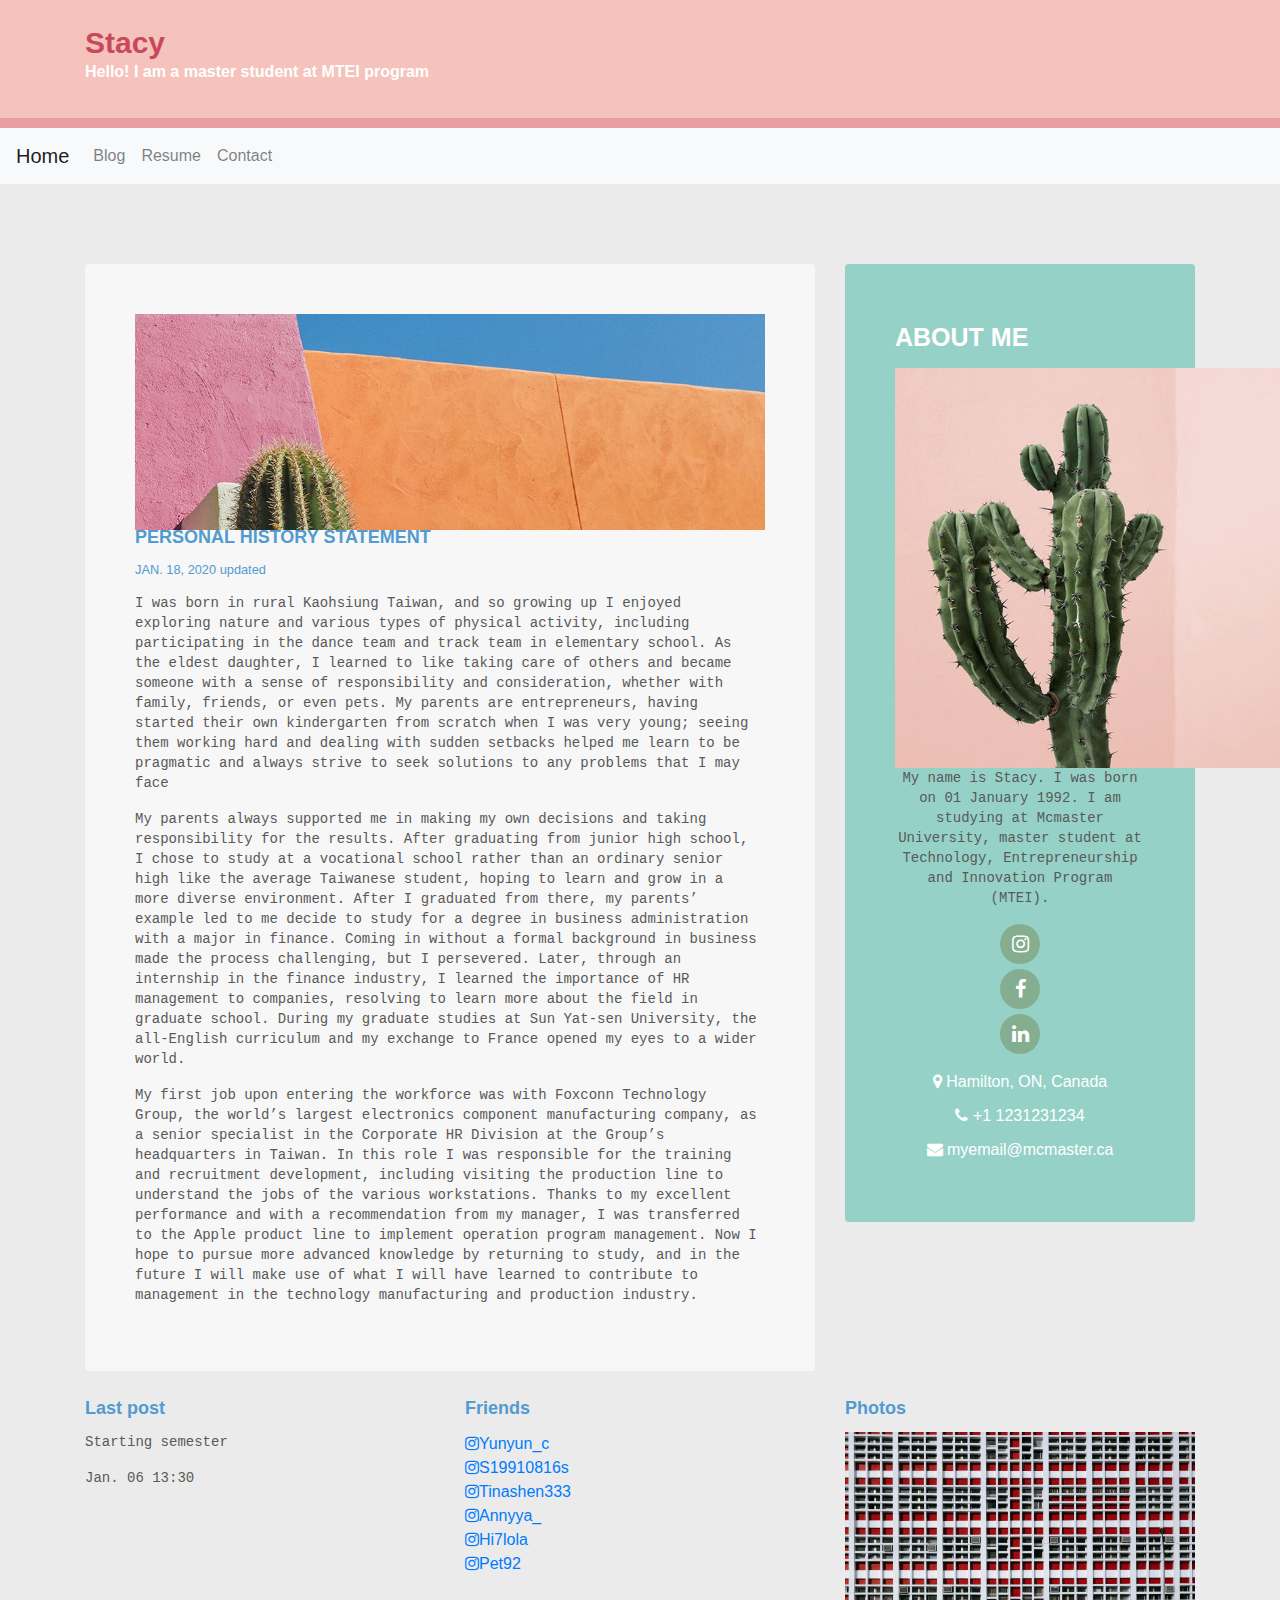
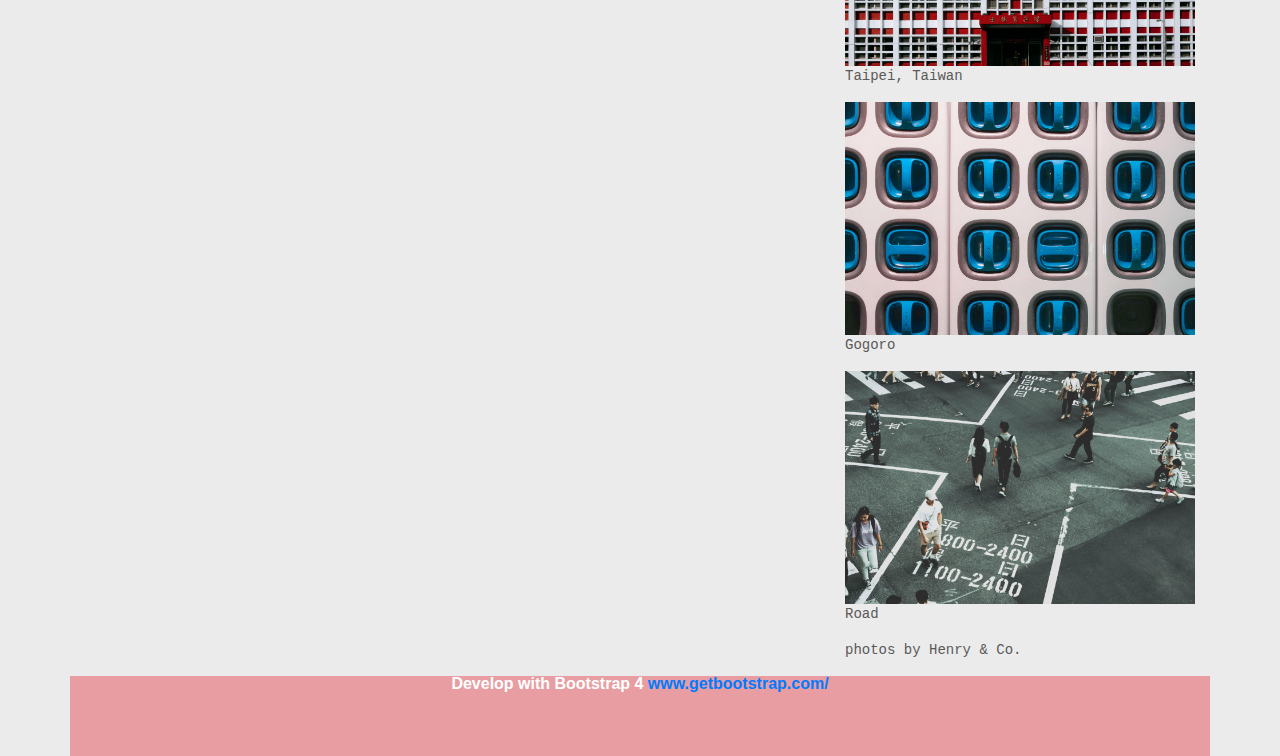
<file: index.html>
<!doctype html>
<html lang="en">
  <head>
    <!-- Required meta tags -->
    <meta charset="utf-8">
    <meta name="viewport" content="width=device-width, initial-scale=1, shrink-to-fit=no">
    <title>Stacy's resume</title>

    <!-- Bootstrap CSS -->
    <link rel="stylesheet" href="https://stackpath.bootstrapcdn.com/bootstrap/4.4.1/css/bootstrap.min.css" integrity="sha384-Vkoo8x4CGsO3+Hhxv8T/Q5PaXtkKtu6ug5TOeNV6gBiFeWPGFN9MuhOf23Q9Ifjh" crossorigin="anonymous">
	
	<!-- Template CSS -->
	<link href="assets/css/style.css" rel="stylesheet">
	<link href="http://maxcdn.bootstrapcdn.com/font-awesome/4.2.0/css/font-awesome.min.css" rel="stylesheet">

	

</head>
<body>
	<!--header-->
	<header class="header">
		<div class="container">
			<h1><i class="fa fa-blog"></i>Stacy</h1> 
		<h4>Hello! I am a master student at MTEI program</h4>			
		 </div>

	</header>

<nav class="navbar navbar-expand-sm bg-light navbar-light ">
  <a class="navbar-brand" href="#">Home</a>
  <button class="navbar-toggler" type="button" data-toggle="collapse" data-target="#collapsibleNavbar">
    <span class="navbar-toggler-icon"></span>
  </button>
  <div class="collapse navbar-collapse" id="collapsibleNavbar">
    <ul class="navbar-nav">
      <li class="nav-item">
        <a class="nav-link" href="#">Blog</a>
      </li>
      <li class="nav-item">
        <a class="nav-link" href="resume.html">Resume</a>
      </li>
      <li class="nav-item">
        <a class="nav-link" href="contact.html">Contact</a>
      </li>    
    </ul>
  </div>  
</nav>


	<!--main content-->
	<div class="main-content">
		<div class="container">	
	        <div class="row">
				<div class="content col-md-8 col-sm-12 col-xs-12 col-xl-8">
					<div class="section-block">
						<div class="tab-content">
							<div role="tabpanel" class="tab-pane active" id="about">
								<div class="about-information">
									<img class="img-fluid" src="assets/img/colorful-wall.jpg" alt="Chania" height="200">
									  <br>
									<h3 class="text-uppercase"> Personal History Statement</h3>
									<h3 class="small"> JAN. 18, 2020 updated</h3>
									<p>I was born in rural Kaohsiung Taiwan, and so growing up I enjoyed exploring nature and various types of physical activity, including participating in the dance team and track team in elementary school. As the eldest daughter, I learned to like taking care of others and became someone with a sense of responsibility and consideration, whether with family, friends, or even pets. My parents are entrepreneurs, having started their own kindergarten from scratch when I was very young; seeing them working hard and dealing with sudden setbacks helped me learn to be pragmatic and always strive to seek solutions to any problems that I may face</p>
									<p>My parents always supported me in making my own decisions and taking responsibility for the results. After graduating from junior high school, I chose to study at a vocational school rather than an ordinary senior high like the average Taiwanese student, hoping to learn and grow in a more diverse environment. After I graduated from there, my parents’ example led to me decide to study for a degree in business administration with a major in finance. Coming in without a formal background in business made the process challenging, but I persevered. Later, through an internship in the finance industry, I learned the importance of HR management to companies, resolving to learn more about the field in graduate school. During my graduate studies at Sun Yat-sen University, the all-English curriculum and my exchange to France opened my eyes to a wider world.</p>
									<p>My first job upon entering the workforce was with Foxconn Technology Group, the world’s largest electronics component manufacturing company, as a senior specialist in the Corporate HR Division at the Group’s headquarters in Taiwan. In this role I was responsible for the training and recruitment development, including visiting the production line to understand the jobs of the various workstations. Thanks to my excellent performance and with a recommendation from my manager, I was transferred to the Apple product line to implement operation program management. Now I hope to pursue more advanced knowledge by returning to study, and in the future I will make use of what I will have learned to contribute to management in the technology manufacturing and production industry.</p>
								</div>
							</div>
							
						</div>
					</div>
				</div>
			
			<div class="content col-md-4 col-sm-12 col-xs-12 col-xl-4">
					<div class="section-block summary">
						<h1 class="section-title">ABOUT ME</h1>
						<div class="profile-contents">
							<img src="assets/img/CACTUS.jpg" width="400" height="400">
							<p>My name is Stacy. I was born on 01 January 1992. I am studying at Mcmaster University, master student at Technology, Entrepreneurship and Innovation Program (MTEI).


							</p>
							<ul class="list-inline">
								<li><a href="https://www.instagram.com/start_uppps/"><i class="fa fa-instagram"></i></a></li>
								<li><a href="#"><i class="fa fa-facebook"></i></a></li>
								<li><a href="www.linkedin.com/in/chih-ting-chaing"><i class="fa fa-linkedin"></i></a></li>
								
							</ul>
							<h2><span class="fa fa-map-marker"></span> Hamilton, ON, Canada</h2>
							<h2><span class="fa fa-phone"></span> +1 1231231234 </h2>
							<h2><span class="fa fa-envelope"></span> myemail@mcmaster.ca </h2>
							
						</div>
						
         </div>
					
			</div>
		

	<div class="container">
		<div class="row">
        <div class="col-sm-4 col-xl-4 col-md-4">
        	<h3>Last post</h3>
          <div class="well">
            <p>Starting semester</p>
            <p>Jan. 06 13:30</p> 
      
          </div>
        </div>
        <div class="col-sm-4 col-xl-4 col-md-4">
          <div class="well">
          	<h3>Friends</h3>
            <ul class="list-unstyled">
								<li><a href="https://www.instagram.com/lelepons/"><i class="fa fa-instagram"></i>Yunyun_c</a></li>
								<li><a href="https://www.instagram.com/yuuukiiinaaa/"><i class="fa fa-instagram"></i>S19910816s</a></li>
								<li><a href="https://www.instagram.com/jacquelinef143/"><i class="fa fa-instagram"></i>Tinashen333</a></li>
								<li><a href="https://www.instagram.com/gemmastyles/"><i class="fa fa-instagram"></i>Annyya_</a></li>
								<li><a href="https://www.instagram.com/itsrossa910/"><i class="fa fa-instagram"></i>Hi7lola</a></li>
								<li><a href="https://www.instagram.com/charlottegshore/"><i class="fa fa-instagram"></i>Pet92</a></li>
							</ul>
          </div>
        </div>
        <div class="col-sm-4 col-xl-4 col-md-4">
        	<h3>Photos</h3>
       
            <img class="img-fluid" src="assets/img/base.jpg" width="350" height="350">
            <p>Taipei, Taiwan</p> 
            <img class="img-fluid" src="assets/img/blue.jpg" width="350" height="350">
            <p>Gogoro</p>
            <img class="img-fluid" src="assets/img/people.jpg" width="350" height="350">
             <p>Road</p> 
            <p>photos by Henry & Co.</p>
        
        </div>
      </div>
         </div>
						

			
	

	<footer class="container-fluid bg-4 text-center">
  <h4>Develop with Bootstrap 4 <a href="https://getbootstrap.com/">www.getbootstrap.com/</a></h4> 
</footer>

<script src="https://code.jquery.com/jquery-3.4.1.slim.min.js" integrity="sha384-J6qa4849blE2+poT4WnyKhv5vZF5SrPo0iEjwBvKU7imGFAV0wwj1yYfoRSJoZ+n" crossorigin="anonymous"></script>
    <script src="https://cdn.jsdelivr.net/npm/popper.js@1.16.0/dist/umd/popper.min.js" integrity="sha384-Q6E9RHvbIyZFJoft+2mJbHaEWldlvI9IOYy5n3zV9zzTtmI3UksdQRVvoxMfooAo" crossorigin="anonymous"></script>
    <script src="https://stackpath.bootstrapcdn.com/bootstrap/4.4.1/js/bootstrap.min.js" integrity="sha384-wfSDF2E50Y2D1uUdj0O3uMBJnjuUD4Ih7YwaYd1iqfktj0Uod8GCExl3Og8ifwB6" crossorigin="anonymous"></script>
  </body>
</html>
</file>
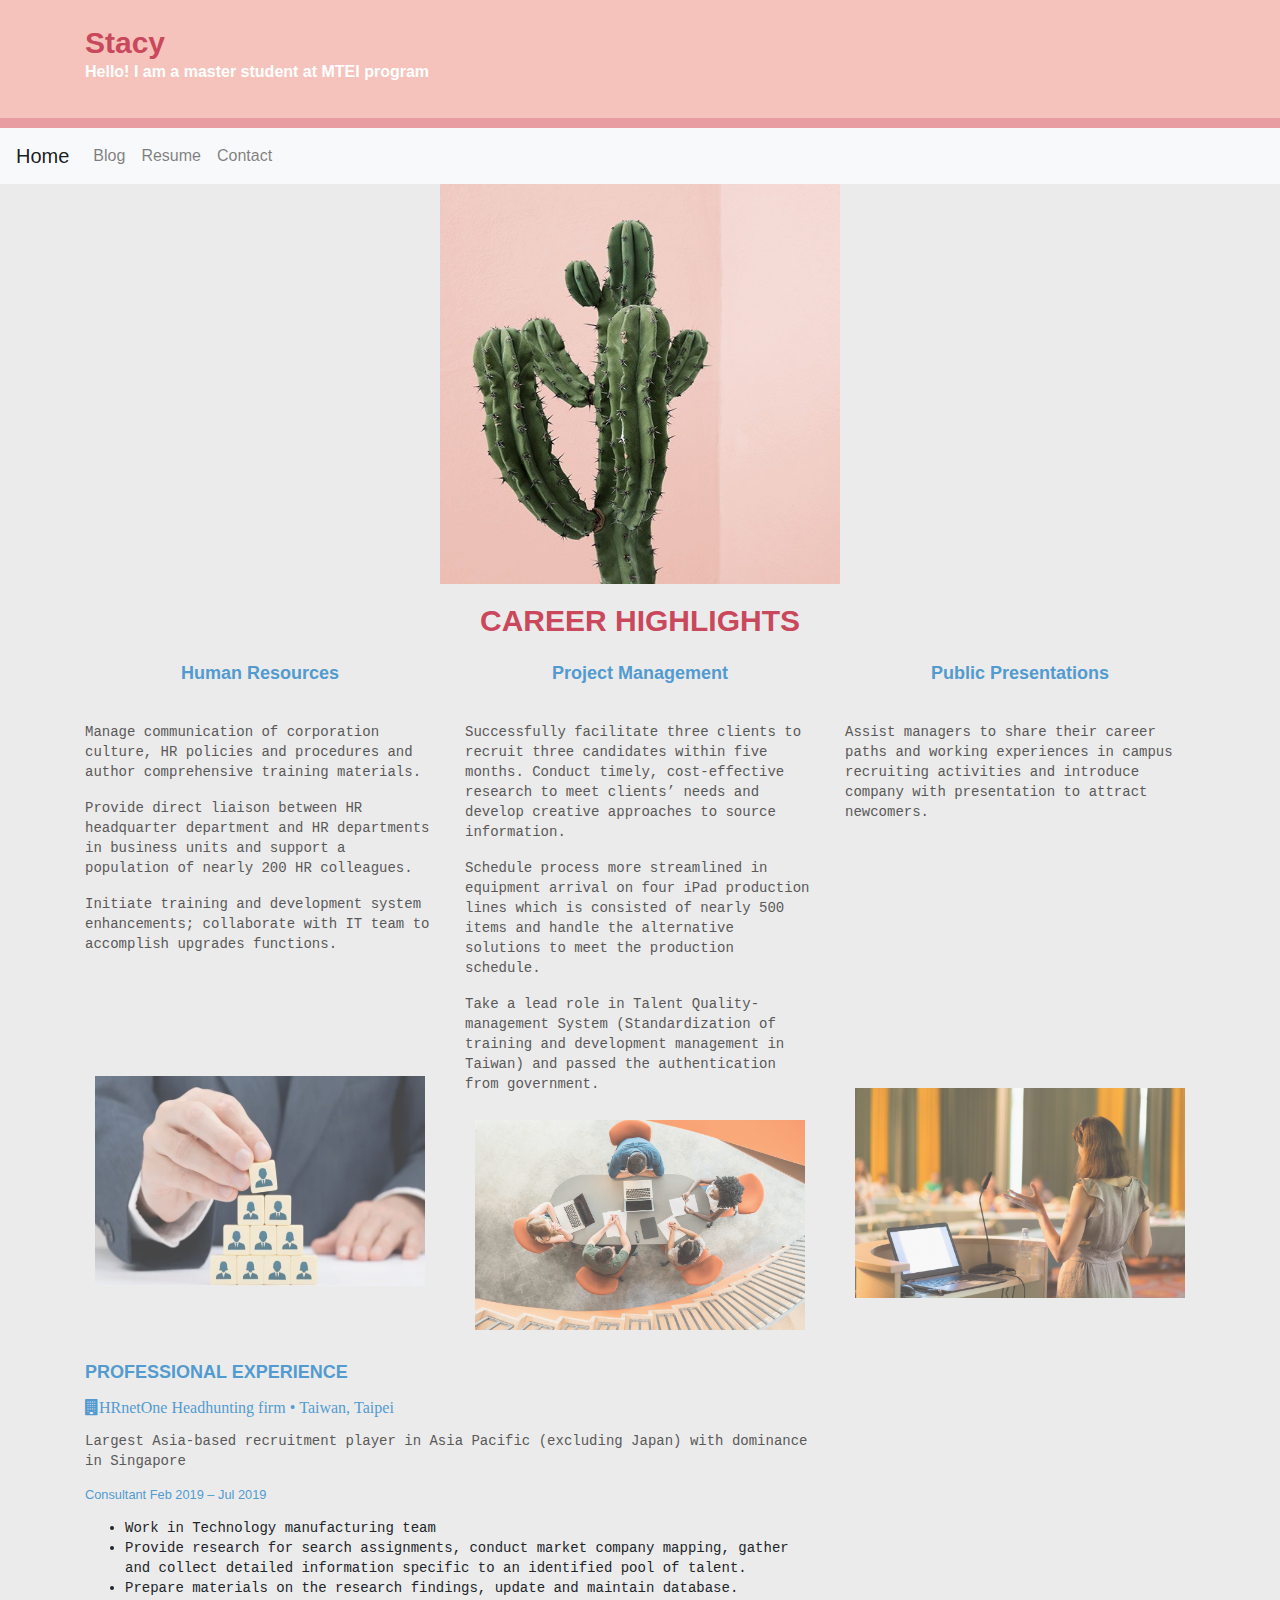
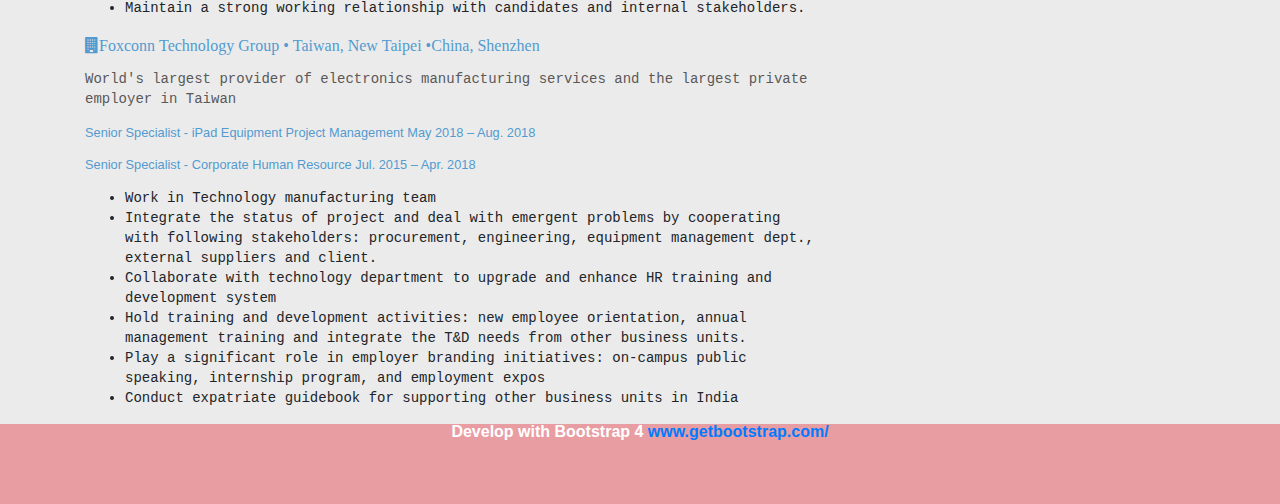
<file: resume.html>
<!doctype html>
<html lang="en">
  <head>
    <!-- Required meta tags -->
    <meta charset="utf-8">
    <meta name="viewport" content="width=device-width, initial-scale=1, shrink-to-fit=no">
    <title>Stacy's resume</title>

    <!-- Bootstrap CSS -->
    <link rel="stylesheet" href="https://stackpath.bootstrapcdn.com/bootstrap/4.4.1/css/bootstrap.min.css" integrity="sha384-Vkoo8x4CGsO3+Hhxv8T/Q5PaXtkKtu6ug5TOeNV6gBiFeWPGFN9MuhOf23Q9Ifjh" crossorigin="anonymous">
	
	<!-- Template CSS -->
	<link href="assets/css/style.css" rel="stylesheet">
	<link href="http://maxcdn.bootstrapcdn.com/font-awesome/4.2.0/css/font-awesome.min.css" rel="stylesheet">

	

</head>
<body>
	<!--header-->
	<header class="header">
		<div class="container">
		<h1>Stacy</h1>
		<h4>Hello! I am a master student at MTEI program</h4>			
		 </div>  	
	</header>

<nav class="navbar navbar-expand-sm bg-light navbar-light ">
  <a class="navbar-brand" href="index.html">Home</a>
  <button class="navbar-toggler" type="button" data-toggle="collapse" data-target="#collapsibleNavbar">
    <span class="navbar-toggler-icon"></span>
  </button>
  <div class="collapse navbar-collapse" id="collapsibleNavbar">
    <ul class="navbar-nav">
      <li class="nav-item">
        <a class="nav-link" href="#">Blog</a>
      </li>
      <li class="nav-item">
        <a class="nav-link" href="#">Resume</a>
      </li>
      <li class="nav-item">
        <a class="nav-link" href="contact.html">Contact</a>
      </li>    
    </ul>
  </div>  
</nav>


 <div class="container-fluid bg-1 text-center">
   
    <img src="assets/img/CACTUS.jpg" alt="Stacy" width="400" height="400" >
  
  </div>
    <br>
  


<div class="container">
  <h1 class="text-center .small" class="small">CAREER HIGHLIGHTS</h1>
 
  <br>
  <div class="row">
    <div class="col-sm-4">
      <h3 class="text-center"><strong>Human Resources</strong></h3><br>
       <p>Manage communication of corporation culture, HR policies and procedures and author comprehensive training materials.</p>
       <p>Provide direct liaison between HR headquarter department and HR departments in business units and support a population of nearly 200 HR colleagues.</p>
       <p>Initiate training and development system enhancements; collaborate with IT team to accomplish upgrades functions.
                                                 </p>
        <br>
         <br>
          <br>
           <br>
                 
      <img src="assets/img/HR.jpg" class="img-circle person" alt="Human Resources" width="350" height="230">
    </div>
    <div class="col-sm-4">
      <h3 class="text-center"><strong>Project Management</strong></h3><br>
        <p>Successfully facilitate three clients to recruit three candidates within five months. Conduct timely, cost-effective research to meet clients’ needs and develop creative approaches to source information.</p>
       <p>Schedule process more streamlined in equipment arrival on four iPad production lines which is consisted of nearly 500 items and handle the alternative solutions to meet the production schedule.</p>
       <p>Take a lead role in Talent Quality-management System (Standardization of training and development management in Taiwan) and passed the authentication from government.</p>
      <img src="assets/img/project_manager.jpg" class="img-circle person" alt="Project Management" width="350" height="230">
    </div>
    <div class="col-sm-4">
      <h3 class="text-center"><strong>Public Presentations</strong></h3><br>
        <p>Assist managers to share their career paths and working experiences in campus recruiting activities and introduce company with presentation to attract newcomers.</p>
       <br>
         <br>
          <br>
          <br>
         <br>
          <br>
         <br>
          <br>
           <br> <br>
      <img src="assets/img/Openers.Public.Speaking.jpg" class="img-circle person" alt="Public Presentations" width="350" height="230">
    </div>
  </div>
</div>

    </div>
</div>

<div class="container">
  <div class="row">
    <div class="col-sm-8">
      <h3><strong>PROFESSIONAL EXPERIENCE</strong></h3>
      <h3 class="fa fa-building">HRnetOne Headhunting firm • Taiwan, Taipei </h3>
      <p>Largest Asia-based recruitment player in Asia Pacific (excluding Japan) with dominance in Singapore</p>
      <h3 class="small">Consultant Feb 2019 – Jul 2019</h3>
<ul class="list1">
 <li>Work in Technology manufacturing team</li>
  <li>Provide research for search assignments, conduct market company mapping, gather and collect detailed information specific to an identified pool of talent.</li>
  <li>Prepare materials on the research findings, update and maintain database.</li>
  <li>Maintain a strong working relationship with candidates and internal stakeholders.</li>
</ul>  
    </div>
      </div>
</div>

<div class="container">
  <div class="row">
    <div class="col-sm-8">
      <h3 class="fa fa-building">Foxconn Technology Group • Taiwan, New Taipei •China, Shenzhen</h3>
      <p>World's largest provider of electronics manufacturing services and the largest private employer in Taiwan</p>
       <h3 class="small">Senior Specialist - iPad Equipment Project Management May 2018 – Aug. 2018</h3>
        <h3 class="small">Senior Specialist - Corporate Human Resource Jul. 2015 – Apr. 2018</h3>
<ul class="list1">
  <li>Work in Technology manufacturing team</li>
  <li>Integrate the status of project and deal with emergent problems by cooperating with following stakeholders: procurement, engineering, equipment management dept., external suppliers and client.</li>
  <li>Collaborate with technology department to upgrade and enhance HR training and development system</li>
  <li>Hold training and development activities: new employee orientation, annual management training and integrate the T&D needs from other business units.</li>
  <li>Play a significant role in employer branding initiatives: on-campus public speaking, internship program, and employment expos</li>
  <li>Conduct expatriate guidebook for supporting other business units in India</li>
</ul>  
    </div>
      </div>
</div>





<footer class="container-fluid bg-4 text-center">
  <h4>Develop with Bootstrap 4 <a href="https://getbootstrap.com/">www.getbootstrap.com/</a></h4> 
</footer>

<script src="https://code.jquery.com/jquery-3.4.1.slim.min.js" integrity="sha384-J6qa4849blE2+poT4WnyKhv5vZF5SrPo0iEjwBvKU7imGFAV0wwj1yYfoRSJoZ+n" crossorigin="anonymous"></script>
    <script src="https://cdn.jsdelivr.net/npm/popper.js@1.16.0/dist/umd/popper.min.js" integrity="sha384-Q6E9RHvbIyZFJoft+2mJbHaEWldlvI9IOYy5n3zV9zzTtmI3UksdQRVvoxMfooAo" crossorigin="anonymous"></script>
    <script src="https://stackpath.bootstrapcdn.com/bootstrap/4.4.1/js/bootstrap.min.js" integrity="sha384-wfSDF2E50Y2D1uUdj0O3uMBJnjuUD4Ih7YwaYd1iqfktj0Uod8GCExl3Og8ifwB6" crossorigin="anonymous"></script>
  </body>
</html>
</file>
<file: assets/css/style.css>
body {
	background-color:#ECEBEB;
	font-family: Verdana, Geneva, sans-serif;
}



h1{
  color:#c9485b;
  font-family: Verdana, Geneva, sans-serif; font-size: 30px;font-style: normal; font-variant: normal; font-weight: 700; line-height: 26.4px
}

h2{
  color:#529BD0;
  font-family: Verdana, Geneva, sans-serif; font-size: 24px; font-style: normal; font-variant: normal; font-weight: 400; line-height: 15.4px;
}

h3{
  color:#529BD0;
  font-family: Verdana, Geneva, sans-serif; font-size: 18px; font-style: normal; font-variant: normal; font-weight: 700; line-height: 15.4px;
  margin-bottom: 1rem;
}

h4{
  color:#ffffff;
  font-family: Verdana, Geneva, sans-serif; font-size: 16px; font-style: normal; font-variant: normal; font-weight: 700; line-height: 15.4px;
}



p {
	color:#595959;
	font-family: "Courier New", Courier, "Lucida Sans Typewriter", "Lucida Typewriter", monospace; font-size: 14px; font-style: normal; font-variant: normal; font-weight: 400; line-height: 20px;
	margin-bottom: 1rem;
}


/*-Header-*/
.header {
	background-color: #f5c3bc;
	border-bottom: 10px solid #e89da2;
	padding: 30px 0px;
}

.navbar-brand{
	color:#c9485b
}

.container-fluid.img-fluid{
	width:100%;
}


.container { width: 100%;
padding-right: 15px; padding-left: 15px;
margin-right: auto; margin-left: auto; }

@media (min-width: 576px){ .container { max-width: 540px; } }
@media (min-width: 768px){ .container { max-width: 720px; } }
@media (min-width: 992px){ .container { max-width: 960px; } }
@media (min-width: 1200px){ .container { max-width: 1140px; } }
@media (min-width: 1300px){ .container { max-width: 1240px; } }
 
/*-Section Blocks-*/
.section-block {
	background-color: #F7F7F7;
	border-radius:4px;
	padding: 50px;
	margin-bottom:30px;
}
.section-block.summary {
    background-color: #96d1c7;
}
.section-block.summary h1 {
    color: #fff;
	display:block;
	text-align:left;
}
.section-block.transparent {
	background-color:transparent
}

.section-block h1 {
	margin-top:0;
}
.section-title {
	color: #529BD0;
	border-radius: 4px;
	display: table;
	padding: 10px 0px;
	font-size: 25px;
	font-weight:700;
}

/*-Main Content-*/
.main-content {
	padding:80px 0px 0px 0px;
}

.bg-4 {
  background-color: #e89da2;
  height: 80px;
  color: #ffffff;
}


.bg-2 { 
    background-color: #f2f1f3;
    color: #ffffff;
    height: 240px;
  }

  .list1{
  	font-family: "Courier New", Courier, "Lucida Sans Typewriter", "Lucida Typewriter", monospace; font-size: 14px; font-style: normal; font-variant: normal; font-weight: 400; line-height: 20px;
  }

/*-Profile Summary-*/
.profile-contents {
	margin: 0 auto;
    text-align: center;
}
.profile-contents h2 {
	color:#FFF;
	font-size: 16px;
	line-height: 1.5;
	font-weight:300;
	margin-top: 5px;
	margin-bottom: 10px;
}
.profile-image {
	border-radius:50%;
	max-height: 180px;
	margin-bottom:10px;
}
.profile-contents ul li {
	padding:0;
	margin:5px;
}
.profile-contents ul li a {
	background-color: #85AD90;
	color: #FFF;
	height: 40px;
	width: 40px;
	display: inline-block;
	text-align: center;
	-webkit-border-radius: 50%;
	-moz-border-radius: 50%;
	-ms-border-radius: 50%;
	-o-border-radius: 50%;
}
.profile-contents ul li a i.fa {
	font-size: 20px;
	margin-top: 10px;
}
.profile-contents ul li a:hover {
	background-color:#779A81;
}

.c1 {
  padding: 80px 120px;
}

.person {
  border: 10px solid transparent;
  margin-bottom: 25px;
  opacity: 0.7;
}
.person:hover {
  border-color: #f1f1f1;
}
</file>
